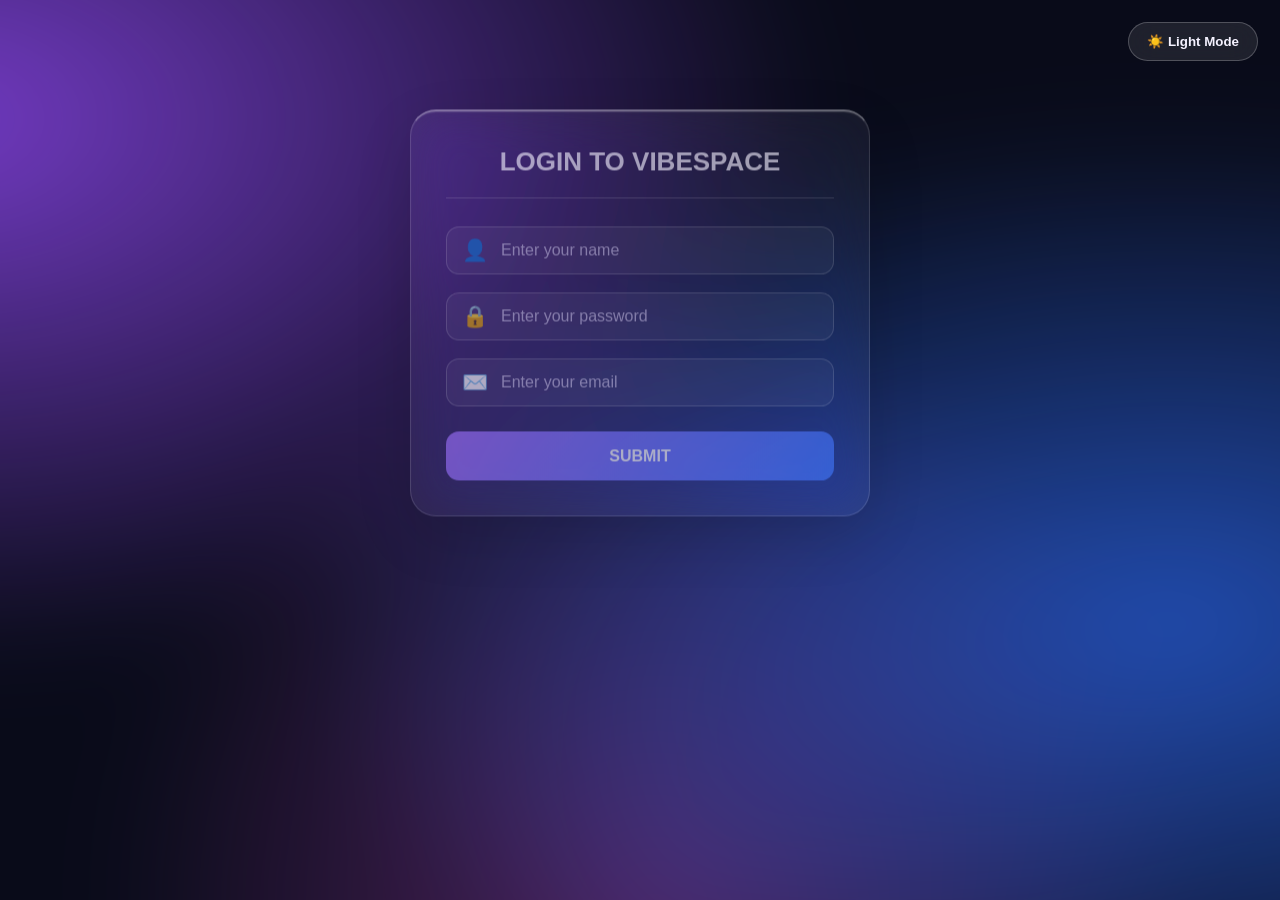
<file: index.html>
<!DOCTYPE html>
<html lang="id">
<head>
    <meta charset="UTF-8">
    <meta name="viewport" content="width=device-width, initial-scale=1.0">
    <meta http-equiv="refresh" content="0; url=login.html">
    <title>VibeSpace</title>
</head>
<body>
    <p>Membuka VibeSpace...</p>
    <a href="login.html">Klik di sini jika halaman tidak terbuka.</a>
</body>
</html>
</file>
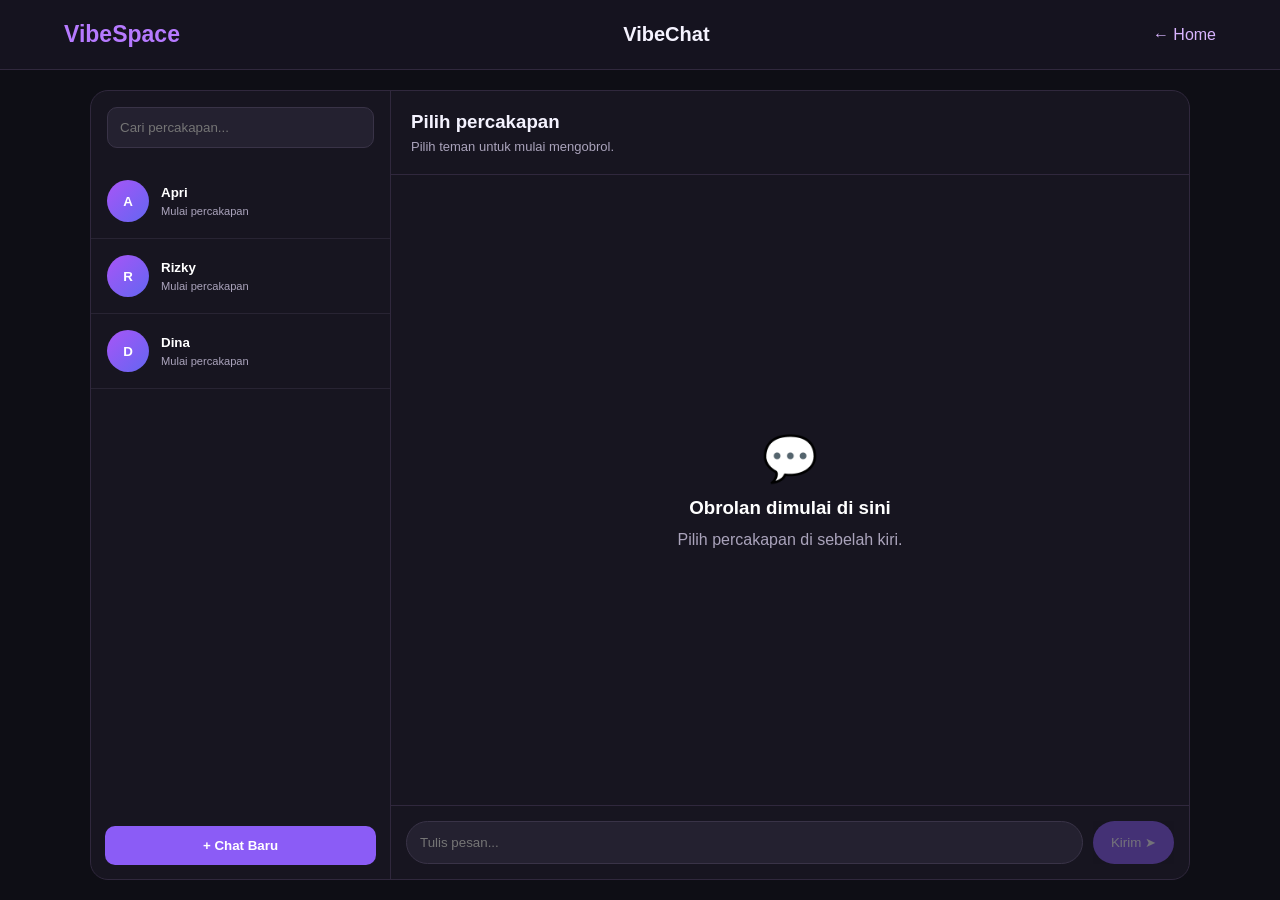
<file: chat.html>
<!DOCTYPE html>
<html lang="id">
<head>
    <meta charset="UTF-8">
    <meta name="viewport" content="width=device-width, initial-scale=1.0">
    <title>VibeChat - VibeSpace</title>
    <link rel="stylesheet" href="chat.css">
</head>
<body>

    <header class="chat-header">
        <a href="home.html" class="logo">VibeSpace</a>
        <h2>VibeChat</h2>
        <a href="home.html" class="back-link">← Home</a>
    </header>

    <main class="chat-layout">
        <aside class="chat-sidebar">
            <input
                type="text"
                id="searchContact"
                placeholder="Cari percakapan..."
            >

            <div id="contactList"></div>

            <button id="newChatBtn">+ Chat Baru</button>
        </aside>

        <section class="chat-main">
            <div id="chatHeader" class="conversation-header">
                <h3>Pilih percakapan</h3>
                <p>Pilih teman untuk mulai mengobrol.</p>
            </div>

            <div id="messageList" class="message-list">
                <div class="empty-chat">
                    <span>💬</span>
                    <h3>Obrolan dimulai di sini</h3>
                    <p>Pilih percakapan di sebelah kiri.</p>
                </div>
            </div>

            <form id="messageForm" class="message-form">
                <input
                    type="text"
                    id="messageInput"
                    placeholder="Tulis pesan..."
                    autocomplete="off"
                    disabled
                >
                <button type="submit" id="sendButton" disabled>
                    Kirim ➤
                </button>
            </form>
        </section>
    </main>

    <script src="chat.js"></script>
</body>
</html>
</file>
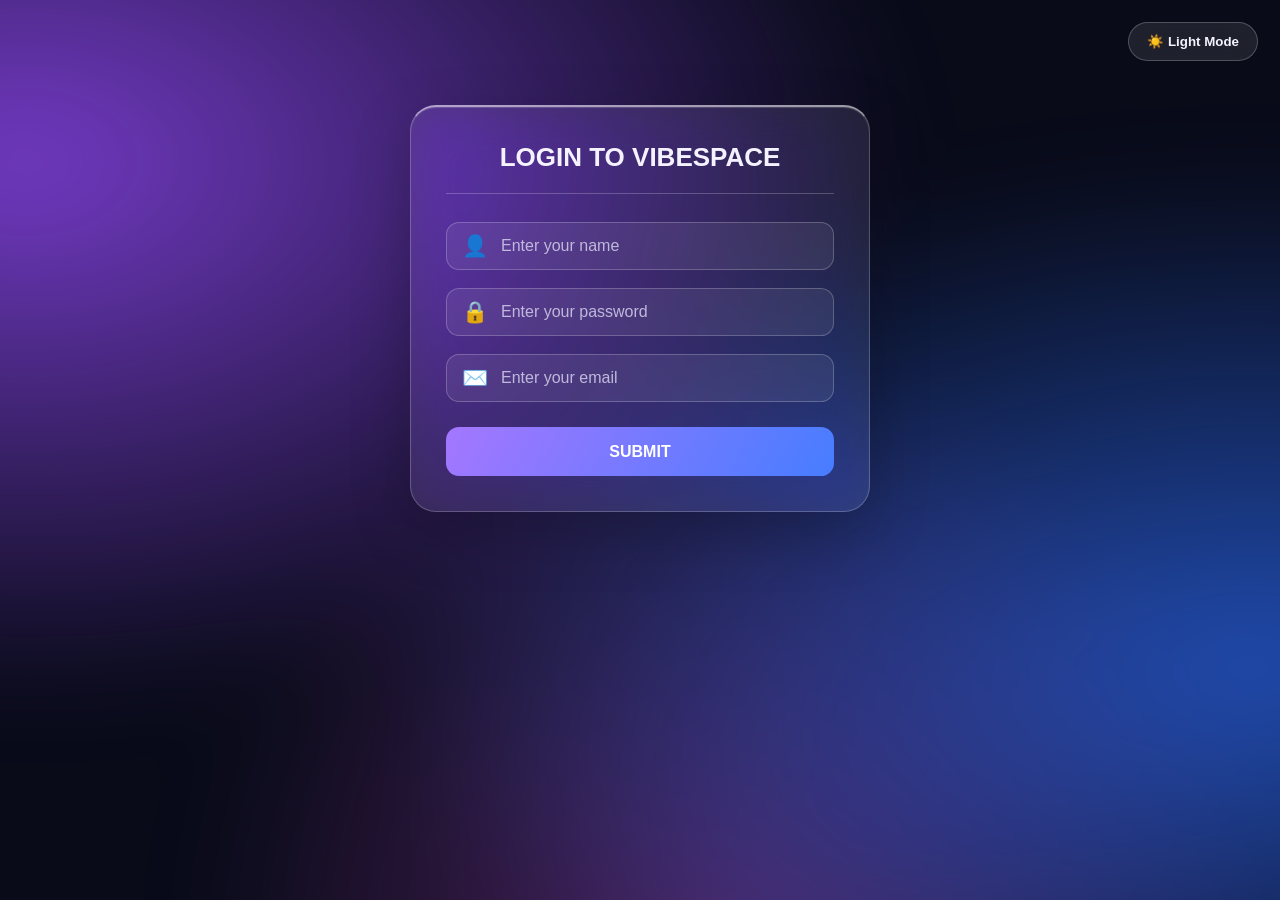
<file: login.html>
<!DOCTYPE html>
<html lang="id">
<head>
    <meta charset="UTF-8">
    <meta name="viewport" content="width=device-width, initial-scale=1.0">
    <title>VibeSpace Login</title>
    <link rel="stylesheet" href="style.css">
</head>
<body>

    <button type="button" class="theme-toggle" id="themeToggle">
        🌙 Dark Mode
    </button>

    <div class="container">
        <h1>LOGIN TO VIBESPACE</h1>

        <form id="loginForm">

            <div class="form-group input-icon">
                <span class="field-icon">👤</span>
                <input type="text" id="username" name="username"
                    placeholder="Enter your name" required>
            </div>

            <div class="form-group input-icon">
                <span class="field-icon">🔒</span>
                <input type="password" id="password" name="password"
                    placeholder="Enter your password" required>
            </div>

            <div class="form-group input-icon">
                <span class="field-icon">✉️</span>
                <input type="email" id="email" name="email"
                    placeholder="Enter your email" required>
            </div>
            
            <div class="form-actions">
                <button type="submit">SUBMIT</button>
            </div>

        </form>
    </div>

    <script src="login.js"></script>
</body>
</html>
</file>
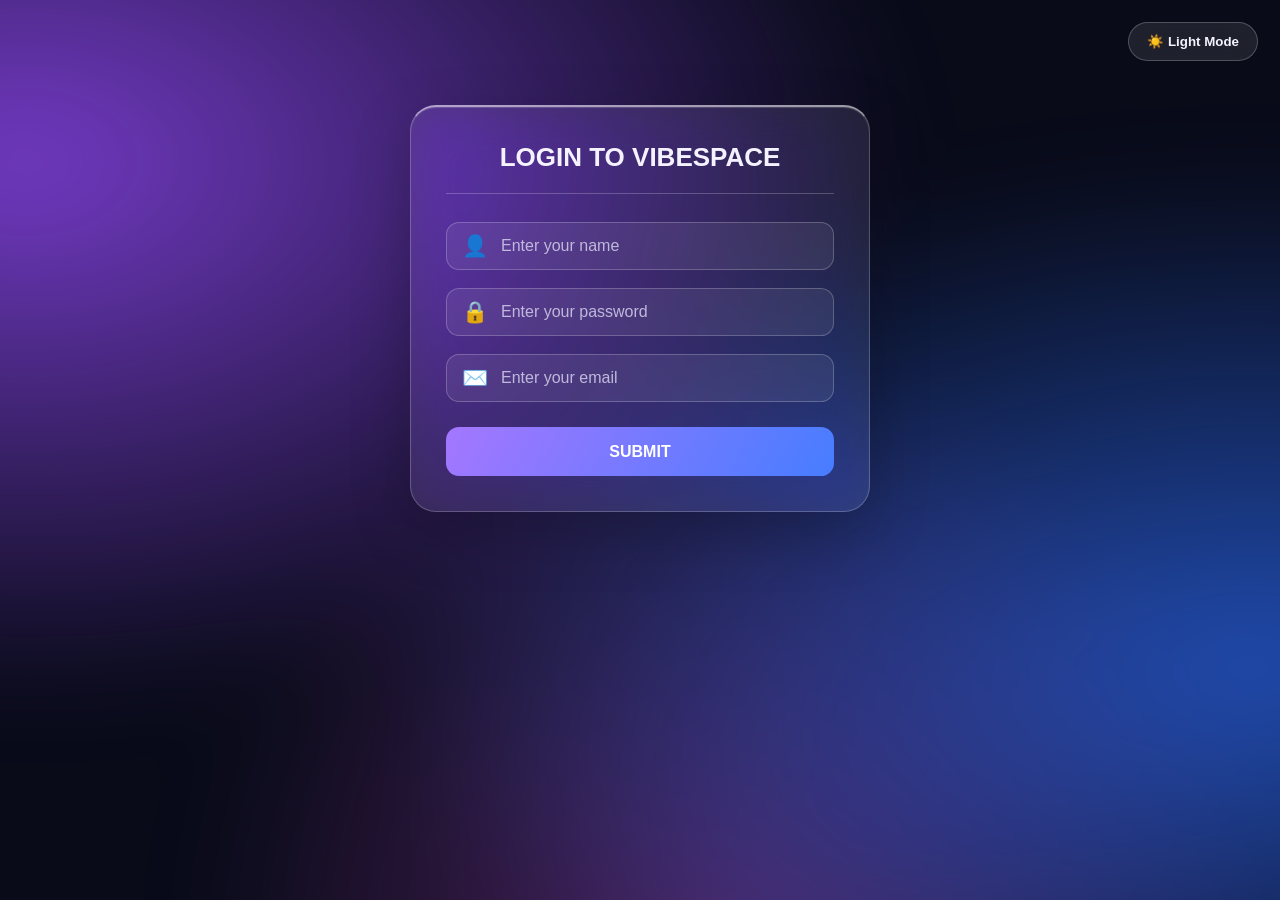
<file: profile.html>
<!DOCTYPE html>
<html lang="id">
<head>
    <meta charset="UTF-8">
    <meta name="viewport" content="width=device-width, initial-scale=1.0">
    <title>Profil - VibeSpace</title>
    <link rel="stylesheet" href="profile.css">
</head>
<body>

<header class="topbar">
    <a href="home.html" class="brand">✦ VibeSpace</a>
    <input type="search" id="searchInput" placeholder="Cari teman, postingan, atau topik...">
    <a href="home.html" class="home-link">⌂ Home</a>
</header>

<main class="profile-container">

    <section class="profile-header">
        <div class="cover">
            <span class="cover-label">MY VIBES ✦</span>
        </div>

        <div class="profile-main">
            <div class="avatar-wrap">
                <div class="avatar" id="profileAvatar">A</div>
                <span class="online-dot"></span>
            </div>

            <div class="profile-details">
                <div class="name-row">
                    <div>
                        <h1 id="profileName">Aditya</h1>
                        <p id="profileUsername">@aditya</p>
                    </div>
                    <button class="edit-button" id="editProfile">✎ Edit Profil</button>
                </div>

                <div class="stats">
                    <div><strong id="postCount">6</strong><span>Postingan</span></div>
                    <div><strong>128</strong><span>Pengikut</span></div>
                    <div><strong>96</strong><span>Mengikuti</span></div>
                </div>

                <p class="bio" id="profileBio">
                    ✨ Menikmati setiap proses.
                    <br>📸 Cerita, momen, dan hal-hal favorit gue.
                    <br>💜 Welcome to my little space!
                </p>
                <p class="website">✦ vibespace.local</p>
            </div>
        </div>
    </section>

    <section class="highlights-section">
        <button class="highlight" data-highlight="Daily Life">
            <span class="highlight-ring"><span>🌅</span></span>
            <span>Daily Life</span>
        </button>
        <button class="highlight" data-highlight="Friends">
            <span class="highlight-ring"><span>🫂</span></span>
            <span>Friends</span>
        </button>
        <button class="highlight" data-highlight="Favorite">
            <span class="highlight-ring"><span>💜</span></span>
            <span>Favorite</span>
        </button>
        <button class="highlight" data-highlight="Moments">
            <span class="highlight-ring"><span>📸</span></span>
            <span>Moments</span>
        </button>
        <button class="highlight" id="addHighlight">
            <span class="highlight-ring add-ring"><span>＋</span></span>
            <span>Baru</span>
        </button>
    </section>

    <nav class="profile-tabs">
        <button class="tab active" data-tab="posts">▦ <span>POSTINGAN</span></button>
        <button class="tab" data-tab="saved">❤️ <span>DISUKAI</span></button>
        <button class="tab" data-tab="tagged">📌 <span>DITANDAI</span></button>
    </nav>

    <section class="photo-grid" id="photoGrid">

        <article class="photo-card" data-category="posts">
            <img src="foto_gua.jpeg" alt="Pemandangan matahari terbit">
            <div class="photo-overlay"><span>♥ 124</span><span>▢ 12</span></div>
        </article>

        <article class="photo-card" data-category="posts">
            <img src="foto_gua2.jpeg" alt="Potret seseorang">
            <div class="photo-overlay"><span>♥ 98</span><span>▢ 8</span></div>
        </article>

        <article class="photo-card" data-category="posts">
            <img src="foto_gua3.jpeg" alt="Pemandangan alam">
            <div class="photo-overlay"><span>♥ 87</span><span>▢ 6</span></div>
        </article>

        <article class="photo-card" data-category="posts">
            <img src="foto4.jpeg" alt="Kopi di meja">
            <div class="photo-overlay"><span>♥ 76</span><span>▢ 4</span></div>
        </article>

        <article class="photo-card" data-category="posts">
            <img src="foto5.jpeg" alt="Langit malam">
            <div class="photo-overlay"><span>♥ 156</span><span>▢ 19</span></div>
        </article>

        <article class="photo-card" data-category="posts">
            <img src="foto6.jpeg" alt="Pantai dan laut">
            <div class="photo-overlay"><span>♥ 112</span><span>▢ 9</span></div>
        </article>

    </section>

    <p class="empty-message" id="emptyMessage" hidden>Belum ada konten di bagian ini.</p>

    <footer>Made with 💜 on VibeSpace</footer>
</main>

<div class="modal" id="editModal" hidden>
    <form class="modal-card" id="profileForm">
        <button type="button" class="modal-close" id="closeModal">×</button>
        <h2>Edit Profil</h2>

        <label for="editName">Nama</label>
        <input id="editName" maxlength="40" required>

        <label for="editBio">Bio</label>
        <textarea id="editBio" maxlength="180" rows="4"></textarea>

        <button type="submit">Simpan Perubahan</button>
    </form>
</div>

<script src="profile.js"></script>
</body>
</html>
</file>
<file: chat.css>
* {
    margin: 0;
    padding: 0;
    box-sizing: border-box;
}

body {
    font-family: Arial, sans-serif;
    background: #0e0e15;
    color: #f5f3ff;
    min-height: 100vh;
}

.chat-header {
    height: 70px;
    display: flex;
    align-items: center;
    justify-content: space-between;
    padding: 0 5%;
    background: #15131f;
    border-bottom: 1px solid #30283d;
}

.logo {
    color: #b67aff;
    font-size: 23px;
    font-weight: bold;
    text-decoration: none;
}

.chat-header h2 {
    font-size: 20px;
}

.back-link {
    color: #d8b4fe;
    text-decoration: none;
}

.chat-layout {
    width: min(1100px, 95%);
    height: calc(100vh - 110px);
    min-height: 450px;
    margin: 20px auto;
    display: grid;
    grid-template-columns: 300px 1fr;
    background: #171520;
    border: 1px solid #30283d;
    border-radius: 18px;
    overflow: hidden;
}

.chat-sidebar {
    display: flex;
    flex-direction: column;
    border-right: 1px solid #30283d;
    min-height: 0;
}

#searchContact {
    margin: 16px;
    padding: 12px;
    border: 1px solid #393347;
    border-radius: 10px;
    background: #242130;
    color: white;
    outline: none;
}

#contactList {
    flex: 1;
    overflow-y: auto;
}

.contact {
    width: 100%;
    display: flex;
    gap: 12px;
    align-items: center;
    padding: 16px;
    border: none;
    border-bottom: 1px solid #282433;
    background: transparent;
    color: white;
    text-align: left;
    cursor: pointer;
}

.contact:hover,
.contact.active {
    background: #302641;
}

.avatar {
    width: 42px;
    height: 42px;
    flex-shrink: 0;
    display: grid;
    place-items: center;
    border-radius: 50%;
    background: linear-gradient(135deg, #a855f7, #6366f1);
    font-weight: bold;
}

.contact-info {
    min-width: 0;
}

.contact-info strong {
    display: block;
    margin-bottom: 5px;
}

.contact-info small {
    display: block;
    color: #aaa3bb;
    overflow: hidden;
    text-overflow: ellipsis;
    white-space: nowrap;
}

#newChatBtn {
    margin: 14px;
    padding: 12px;
    border: none;
    border-radius: 10px;
    background: #8b5cf6;
    color: white;
    font-weight: bold;
    cursor: pointer;
}

.chat-main {
    display: flex;
    flex-direction: column;
    min-width: 0;
    min-height: 0;
}

.conversation-header {
    padding: 20px;
    border-bottom: 1px solid #30283d;
}

.conversation-header p {
    margin-top: 6px;
    font-size: 13px;
    color: #aaa3bb;
}

.message-list {
    flex: 1;
    min-height: 0;
    overflow-y: auto;
    display: flex;
    flex-direction: column;
    gap: 14px;
    padding: 20px;
}

.empty-chat {
    margin: auto;
    text-align: center;
    color: #aaa3bb;
}

.empty-chat span {
    font-size: 45px;
}

.empty-chat h3 {
    margin: 12px 0;
    color: white;
}

.message {
    max-width: 75%;
    padding: 12px 15px;
    border-radius: 15px;
    overflow-wrap: anywhere;
}

.message p {
    line-height: 1.5;
    white-space: pre-wrap;
}

.message small {
    display: block;
    margin-top: 6px;
    font-size: 10px;
    opacity: 0.7;
    text-align: right;
}

.message.received {
    align-self: flex-start;
    background: #302b3b;
    border-bottom-left-radius: 4px;
}

.message.sent {
    align-self: flex-end;
    background: #7c3aed;
    border-bottom-right-radius: 4px;
}

.message-form {
    display: flex;
    gap: 10px;
    padding: 15px;
    border-top: 1px solid #30283d;
}

#messageInput {
    flex: 1;
    width: 0;
    padding: 13px;
    border: 1px solid #393347;
    border-radius: 25px;
    outline: none;
    background: #242130;
    color: white;
}

#sendButton {
    padding: 0 18px;
    border: none;
    border-radius: 25px;
    background: #8b5cf6;
    color: white;
    cursor: pointer;
}

#sendButton:disabled {
    opacity: 0.4;
    cursor: not-allowed;
}

@media (max-width: 650px) {
    .chat-header {
        padding: 0 12px;
    }

    .chat-header h2 {
        font-size: 17px;
    }

    .logo {
        font-size: 18px;
    }

    .chat-layout {
        width: 100%;
        height: calc(100dvh - 70px);
        margin: 0;
        min-height: 0;
        grid-template-columns: 115px minmax(0, 1fr);
        border-radius: 0;
    }

    .contact {
        padding: 12px 8px;
        flex-direction: column;
        align-items: flex-start;
        gap: 6px;
    }

    #searchContact {
        width: auto;
        margin: 8px;
        padding: 9px 5px;
        font-size: 11px;
    }

    #newChatBtn {
        margin: 8px 5px;
        padding: 10px 3px;
        font-size: 11px;
    }

    .conversation-header {
        padding: 15px 10px;
    }

    .message-list {
        padding: 12px 8px;
    }

    .message {
        max-width: 90%;
        padding: 10px;
        font-size: 13px;
    }

    .message-form {
        padding: 10px 6px;
        gap: 5px;
    }

    #messageInput {
        padding: 11px 8px;
        font-size: 12px;
    }

    #sendButton {
        padding: 0 10px;
        font-size: 12px;
    }
}
</file>
<file: style.css>
:root {
    --bg: #090b19;
    --card: rgba(255, 255, 255, 0.09);
    --text: #f5f2ff;
    --field: rgba(255, 255, 255, 0.07);
    --border: rgba(255, 255, 255, 0.22);
    --muted: #c0b9dc;
    --accent: #a477ff;
    --accent2: #477dff;
}

body:not(.dark-mode) {
    --bg: #e9e6ff;
    --card: rgba(255, 255, 255, 0.35);
    --text: #211b42;
    --field: rgba(255, 255, 255, 0.48);
    --border: rgba(116, 92, 220, 0.25);
    --muted: #77718f;
    --accent: #7950f2;
    --accent2: #4385ff;
}

* {
    box-sizing: border-box;
}

body {
    position: relative;
    isolation: isolate;
    overflow-x: hidden;
    margin: 0;
    min-height: 100vh;
    padding: 90px 18px 40px;
    font-family: "Segoe UI", Arial, sans-serif;
    color: var(--text);
    background: var(--bg);
}

/* Cahaya warna bergerak */
body::before {
    content: "";
    position: fixed;
    inset: -30%;
    z-index: -1;
    pointer-events: none;
    background:
        radial-gradient(
            ellipse at 20% 30%,
            rgba(151, 75, 255, 0.75),
            transparent 38%
        ),
        radial-gradient(
            ellipse at 80% 65%,
            rgba(45, 110, 255, 0.65),
            transparent 38%
        ),
        radial-gradient(
            ellipse at 55% 85%,
            rgba(210, 75, 220, 0.35),
            transparent 35%
        );
    filter: blur(45px);
    animation: auroraMove 9s ease-in-out infinite alternate;
}

@keyframes auroraMove {
    0% {
        transform: translate(-4%, -3%) rotate(0deg) scale(1);
    }

    50% {
        transform: translate(4%, 3%) rotate(8deg) scale(1.08);
    }

    100% {
        transform: translate(-2%, 5%) rotate(-6deg) scale(1.03);
    }
}

/* Kotak login Liquid Glass */
.container {
    position: relative;
    z-index: 1;
    width: min(100%, 460px);
    margin: 15px auto;
    padding: 35px;

    background: var(--card);
    color: var(--text);

    backdrop-filter: blur(25px) saturate(160%);
    -webkit-backdrop-filter: blur(25px) saturate(160%);

    border: 1px solid var(--border);
    border-top: 2px solid rgba(255, 255, 255, 0.55);
    border-radius: 26px;

    box-shadow:
        0 20px 60px rgba(0, 0, 0, 0.22),
        inset 0 1px 1px rgba(255, 255, 255, 0.18);

    animation: appear 0.5s ease;
}

.container h1 {
    margin: 0 0 28px;
    padding-bottom: 20px;
    text-align: center;
    font-size: 26px;
    color: var(--text);
    border-bottom: 1px solid var(--border);
}

.form-group {
    margin-bottom: 18px;
}

.form-group label {
    display: block;
    margin-bottom: 8px;
    font-size: 14px;
    font-weight: 600;
    color: var(--text);
}

.container input {
    display: block;
    width: 100%;
    padding: 14px 15px;

    border: 1px solid var(--border);
    border-radius: 13px;
    background: var(--field);
    color: var(--text);

    font: inherit;
    outline: none;
    transition: 0.25s;
}

.container input::placeholder {
    color: var(--muted);
}

.container input:focus {
    border-color: var(--accent);
    box-shadow: 0 0 18px rgba(142, 100, 255, 0.3);
    background: rgba(255, 255, 255, 0.13);
}

/* Ikon input jika digunakan */
.input-icon {
    position: relative;
    display: flex;
    align-items: center;
}

.input-icon .field-icon {
    position: absolute;
    left: 16px;
    z-index: 2;
    width: 22px;
    text-align: center;
    font-size: 21px;
    color: var(--accent);
    pointer-events: none;
}

.input-icon input {
    padding-left: 54px !important;
}

.input-icon:focus-within .field-icon {
    color: var(--accent);
    text-shadow: 0 0 12px var(--accent);
}

/* Tombol login */
.form-actions {
    display: flex;
    justify-content: center;
    margin-top: 25px;
}

.form-actions button,
.form-actions input[type="submit"],
#loginForm button[type="submit"],
.container button[type="submit"] {
    width: 100%;
    min-height: 49px;
    padding: 15px;
    border: 0;
    border-radius: 13px;

    background: linear-gradient(
        120deg,
        var(--accent),
        var(--accent2)
    );

    color: white;
    font-size: 16px;
    font-weight: 700;
    cursor: pointer;
    transition: 0.25s;
}

.form-actions button:hover,
.form-actions input[type="submit"]:hover,
#loginForm button[type="submit"]:hover,
.container button[type="submit"]:hover {
    transform: translateY(-2px);
    box-shadow: 0 8px 25px rgba(105, 93, 255, 0.35);
}

/* Tombol ganti tema */
.theme-toggle {
    position: fixed;
    top: 22px;
    right: 22px;
    z-index: 10;

    padding: 11px 18px;
    border: 1px solid var(--border);
    border-radius: 30px;

    background: var(--card);
    color: var(--text);
    font-weight: 700;
    cursor: pointer;

    backdrop-filter: blur(15px);
    -webkit-backdrop-filter: blur(15px);
}

/* Animasi kotak login */
@keyframes appear {
    from {
        opacity: 0;
        transform: translateY(12px);
    }

    to {
        opacity: 1;
        transform: translateY(0);
    }
}

/* Tampilan HP */
@media (max-width: 520px) {
    body {
        padding: 80px 14px 25px;
    }

    .container {
        width: 100%;
        padding: 25px 20px;
        border-radius: 22px;
    }

    .container h1 {
        font-size: 22px;
    }
}

/* Hormati pengaturan pengurangan animasi */
@media (prefers-reduced-motion: reduce) {
    body::before,
    .container {
        animation: none;
    }
}
</file>
<file: profile.css>
:root {
    --bg: #0b0b18;
    --panel: #15152a;
    --line: #292744;
    --purple: #8762ff;
    --pink: #e276e8;
    --text: #f6f3ff;
    --muted: #a6a2c5;
}

* {
    box-sizing: border-box;
    margin: 0;
    padding: 0;
}

body {
    min-height: 100vh;
    background:
        radial-gradient(ellipse at 50% 0%, #292050 0, transparent 45%),
        var(--bg);
    color: var(--text);
    font-family: "Segoe UI", Arial, sans-serif;
}

button, input, textarea {
    font: inherit;
}

button {
    cursor: pointer;
}

.topbar {
    height: 76px;
    padding: 0 5%;
    display: flex;
    align-items: center;
    justify-content: space-between;
    gap: 25px;
    background: #0d0d20ed;
    border-bottom: 1px solid var(--line);
    position: sticky;
    top: 0;
    z-index: 5;
    backdrop-filter: blur(18px);
}

.brand {
    color: #b39aff;
    font-size: 27px;
    font-weight: 850;
    letter-spacing: -1px;
    text-decoration: none;
}

.topbar input {
    width: min(44%, 510px);
    padding: 13px 18px;
    color: white;
    background: #1a1a36;
    border: 1px solid #37315d;
    border-radius: 14px;
    outline: none;
}

.topbar input:focus {
    border-color: var(--purple);
}

.home-link {
    color: white;
    text-decoration: none;
    background: linear-gradient(120deg, #8b5dff, #6244e9);
    padding: 11px 17px;
    border-radius: 11px;
    font-weight: 700;
    white-space: nowrap;
}

.profile-container {
    width: min(940px, 100%);
    margin: 34px auto 60px;
    padding: 0 24px;
}

.profile-header {
    overflow: hidden;
    border: 1px solid var(--line);
    border-radius: 21px;
    background: #131329eF;
    box-shadow: 0 18px 60px #0003;
}

.cover {
    height: 220px;
    position: relative;
    overflow: hidden;
    background:
        radial-gradient(circle at 78% 28%, #e38aff88, transparent 19%),
        radial-gradient(circle at 25% 95%, #7858ff, transparent 42%),
        linear-gradient(120deg, #141735, #3a286b 50%, #15152f);
}

.cover::before,
.cover::after {
    content: "";
    position: absolute;
    width: 300px;
    height: 300px;
    border: 1px solid #ffffff18;
    border-radius: 50%;
}

.cover::before {
    right: 9%;
    top: -160px;
}

.cover::after {
    right: 1%;
    top: -190px;
}

.cover-label {
    position: absolute;
    right: 24px;
    bottom: 20px;
    letter-spacing: 4px;
    font-size: 11px;
    color: #e2d7ff;
}

.profile-main {
    display: grid;
    grid-template-columns: 155px minmax(0, 1fr);
    gap: 25px;
    padding: 0 35px 30px;
}

.avatar-wrap {
    width: 142px;
    height: 142px;
    margin-top: -65px;
    position: relative;
    z-index: 1;
}

.avatar {
    width: 142px;
    height: 142px;
    display: grid;
    place-items: center;
    border-radius: 50%;
    border: 6px solid #131329;
    outline: 2px solid #9d7cff;
    background: linear-gradient(140deg, #7957ff, #e276e8);
    color: white;
    font-size: 54px;
    font-weight: 800;
    box-shadow: 0 0 32px #7957ff40;
}

.online-dot {
    position: absolute;
    right: 9px;
    bottom: 12px;
    width: 19px;
    height: 19px;
    border-radius: 50%;
    background: #47e6a1;
    border: 4px solid #131329;
}

.profile-details {
    min-width: 0;
    padding-top: 22px;
}

.name-row {
    display: flex;
    justify-content: space-between;
    align-items: center;
    gap: 15px;
}

.name-row h1 {
    font-size: 28px;
    overflow-wrap: anywhere;
}

.name-row p {
    margin-top: 4px;
    color: var(--muted);
    font-size: 14px;
}

.edit-button {
    padding: 10px 15px;
    color: white;
    background: #252342;
    border: 1px solid #48406e;
    border-radius: 10px;
    font-weight: 650;
    white-space: nowrap;
}

.edit-button:hover {
    background: #39305e;
}

.stats {
    display: flex;
    gap: 35px;
    margin: 24px 0 22px;
}

.stats div {
    display: flex;
    gap: 6px;
    align-items: baseline;
}

.stats strong {
    font-size: 17px;
}

.stats span {
    font-size: 13px;
    color: var(--muted);
}

.bio {
    line-height: 1.85;
    font-size: 14px;
    color: #e3dff6;
    overflow-wrap: anywhere;
}

.website {
    margin-top: 10px;
    color: #b6a1ff;
    font-size: 13px;
}

.highlights-section {
    display: flex;
    gap: 29px;
    overflow-x: auto;
    padding: 30px 10px;
    scrollbar-width: thin;
    scrollbar-color: #55417d transparent;
}

.highlight {
    display: flex;
    flex-direction: column;
    align-items: center;
    gap: 11px;
    min-width: 76px;
    background: transparent;
    color: #d8d2ef;
    border: 0;
    font-size: 12px;
}

.highlight-ring {
    width: 76px;
    height: 76px;
    display: grid;
    place-items: center;
    border-radius: 50%;
    padding: 4px;
    background: linear-gradient(140deg, #ffc16f, #e45dbe, #8a5cff);
    transition: transform 0.2s;
}

.highlight-ring > span {
    width: 100%;
    height: 100%;
    display: grid;
    place-items: center;
    border-radius: 50%;
    border: 3px solid var(--bg);
    background: #24203f;
    font-size: 27px;
}

.highlight:hover .highlight-ring {
    transform: scale(1.07);
}

.add-ring {
    background: #4b426b;
}

.add-ring > span {
    color: #c8b6ff;
    font-size: 35px;
    font-weight: 300;
}

.profile-tabs {
    display: flex;
    justify-content: center;
    gap: clamp(35px, 10vw, 100px);
    border-top: 1px solid var(--line);
    border-bottom: 1px solid var(--line);
}

.tab {
    display: flex;
    align-items: center;
    gap: 9px;
    padding: 18px 5px;
    border: 0;
    border-bottom: 2px solid transparent;
    background: transparent;
    color: #928cac;
    font-size: 17px;
}

.tab span {
    font-size: 11px;
    font-weight: 750;
    letter-spacing: 1.3px;
}

.tab.active {
    color: #c4aaff;
    border-bottom-color: #a68aff;
}

.photo-grid {
    display: grid;
    grid-template-columns: repeat(3, minmax(0, 1fr));
    gap: 5px;
    margin-top: 20px;
}

.photo-card {
    position: relative;
    overflow: hidden;
    aspect-ratio: 1 / 1;
    background: #1c1934;
    border-radius: 5px;
}

.photo-card img {
    display: block;
    width: 100%;
    height: 100%;
    object-fit: cover;
    transition: transform 0.4s, filter 0.3s;
}

.photo-card:hover img {
    transform: scale(1.06);
    filter: brightness(0.65);
}

.photo-overlay {
    position: absolute;
    inset: 0;
    display: flex;
    align-items: center;
    justify-content: center;
    gap: 22px;
    opacity: 0;
    color: white;
    font-weight: 750;
    transition: opacity 0.25s;
    pointer-events: none;
}

.photo-card:hover .photo-overlay {
    opacity: 1;
}

.empty-message {
    padding: 40px 10px;
    text-align: center;
    color: var(--muted);
}

footer {
    text-align: center;
    color: #77718f;
    font-size: 12px;
    padding: 35px 0 0;
}

.modal[hidden] {
    display: none;
}

.modal {
    position: fixed;
    inset: 0;
    z-index: 20;
    display: grid;
    place-items: center;
    padding: 20px;
    background: #050510c9;
    backdrop-filter: blur(8px);
}

.modal-card {
    position: relative;
    width: min(420px, 100%);
    padding: 28px;
    display: flex;
    flex-direction: column;
    gap: 12px;
    background: #17162f;
    border: 1px solid #39315d;
    border-radius: 19px;
    box-shadow: 0 20px 80px #0006;
}

.modal-card h2 {
    margin-bottom: 10px;
}

.modal-card label {
    color: #d4cdef;
    font-size: 13px;
}

.modal-card input,
.modal-card textarea {
    width: 100%;
    padding: 12px;
    border-radius: 10px;
    border: 1px solid #3a355e;
    outline: none;
    background: #0f1024;
    color: white;
    resize: vertical;
}

.modal-card input:focus,
.modal-card textarea:focus {
    border-color: var(--purple);
}

.modal-card > button[type="submit"] {
    margin-top: 8px;
    padding: 12px;
    color: white;
    background: linear-gradient(120deg, #8b5dff, #6244e9);
    border: 0;
    border-radius: 10px;
    font-weight: 750;
}

.modal-close {
    position: absolute;
    right: 15px;
    top: 10px;
    border: 0;
    background: transparent;
    color: #c9c1e8;
    font-size: 27px;
}

@media (max-width: 650px) {
    .topbar {
        height: auto;
        min-height: 68px;
        padding: 12px 15px;
        gap: 12px;
        flex-wrap: wrap;
    }

    .brand {
        font-size: 23px;
    }

    .topbar input {
        order: 3;
        width: 100%;
        flex-basis: 100%;
    }

    .profile-container {
        margin-top: 18px;
        padding: 0 12px;
    }

    .cover {
        height: 145px;
    }

    .profile-main {
        grid-template-columns: 1fr;
        gap: 0;
        padding: 0 18px 23px;
    }

    .avatar-wrap {
        width: 104px;
        height: 104px;
        margin-top: -48px;
    }

    .avatar {
        width: 104px;
        height: 104px;
        font-size: 39px;
        border-width: 5px;
    }

    .profile-details {
        padding-top: 17px;
    }

    .name-row {
        align-items: flex-start;
        flex-wrap: wrap;
    }

    .name-row h1 {
        font-size: 24px;
    }

    .stats {
        justify-content: space-between;
        gap: 8px;
        margin: 20px 0;
    }

    .stats div {
        flex-direction: column;
        gap: 3px;
    }

    .stats span {
        font-size: 11px;
    }

    .highlights-section {
        gap: 18px;
        padding: 25px 3px;
    }

    .highlight,
    .highlight-ring {
        min-width: 64px;
    }

    .highlight-ring {
        width: 64px;
        height: 64px;
    }

    .profile-tabs {
        gap: 0;
        justify-content: space-around;
    }

    .tab {
        gap: 5px;
        font-size: 15px;
    }

    .tab span {
        font-size: 9px;
        letter-spacing: 0.5px;
    }

    .photo-grid {
        gap: 3px;
        margin-top: 12px;
    }
}
</file>
